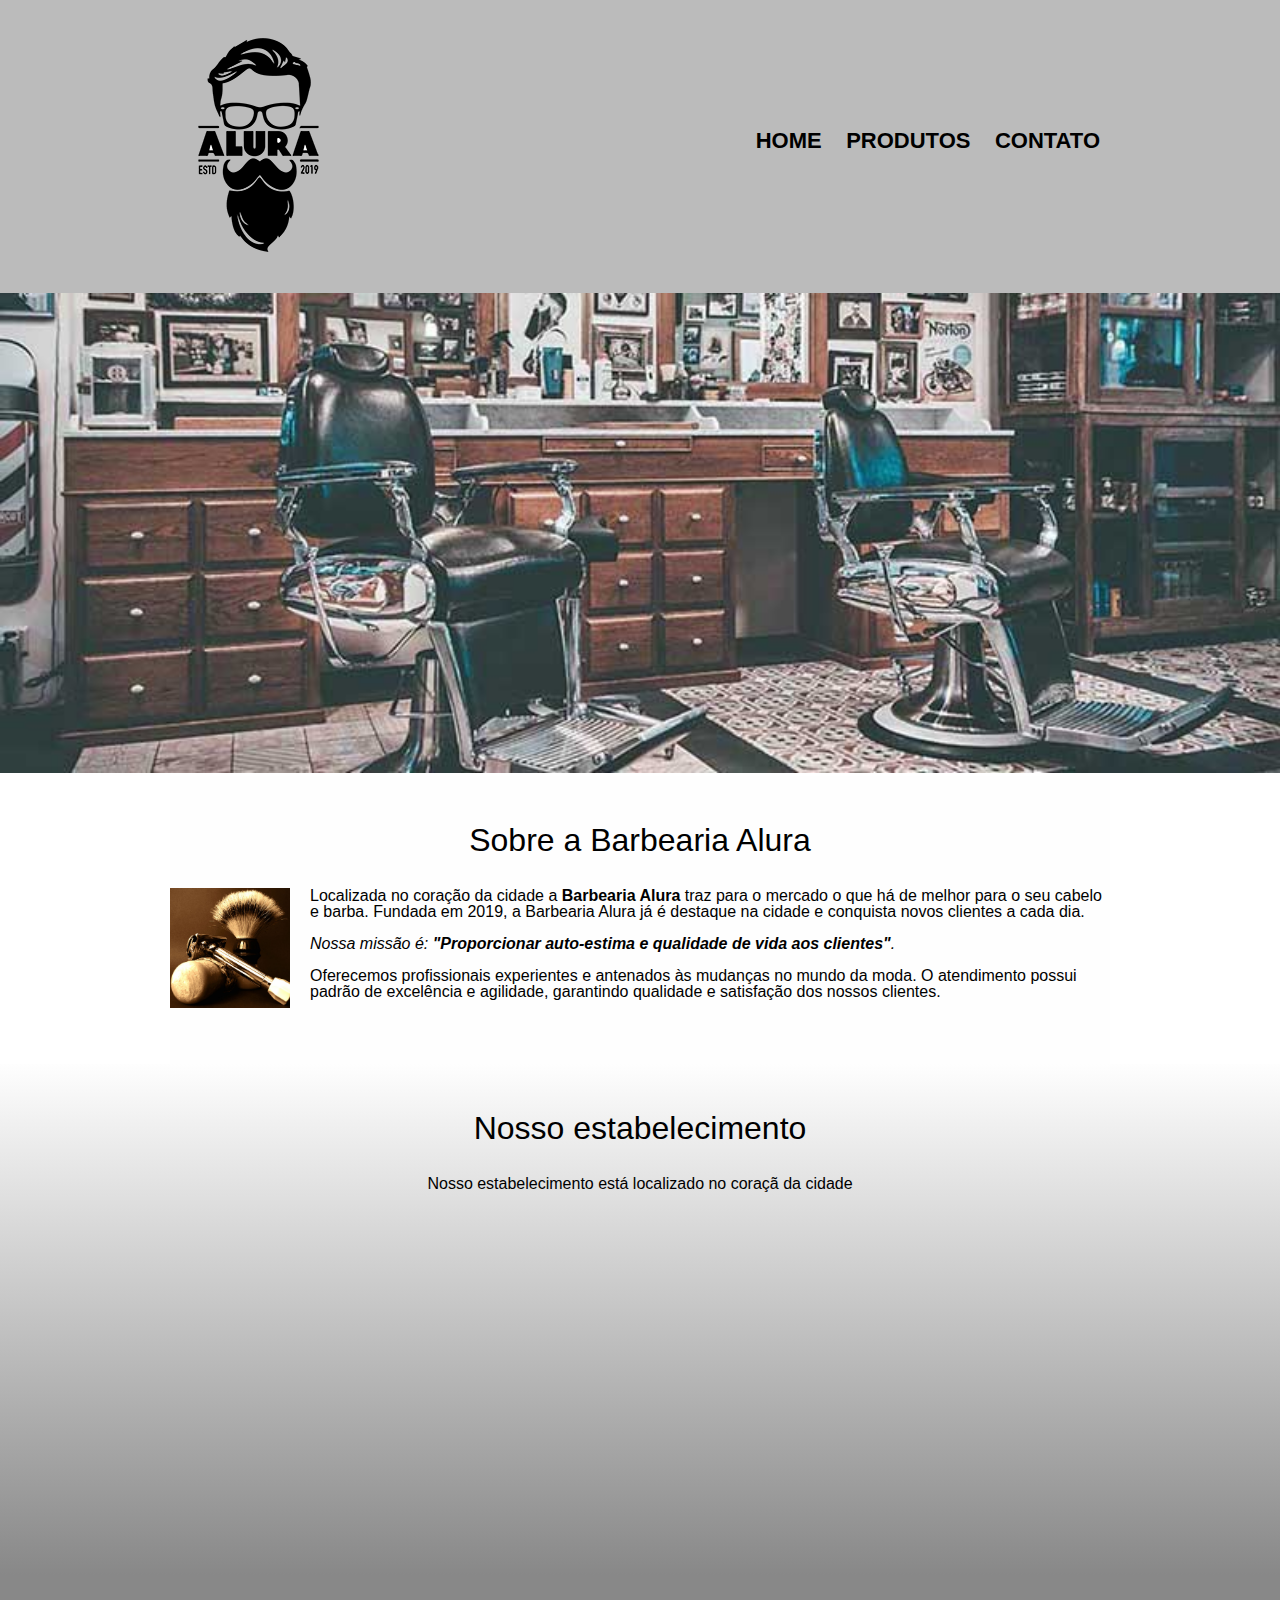
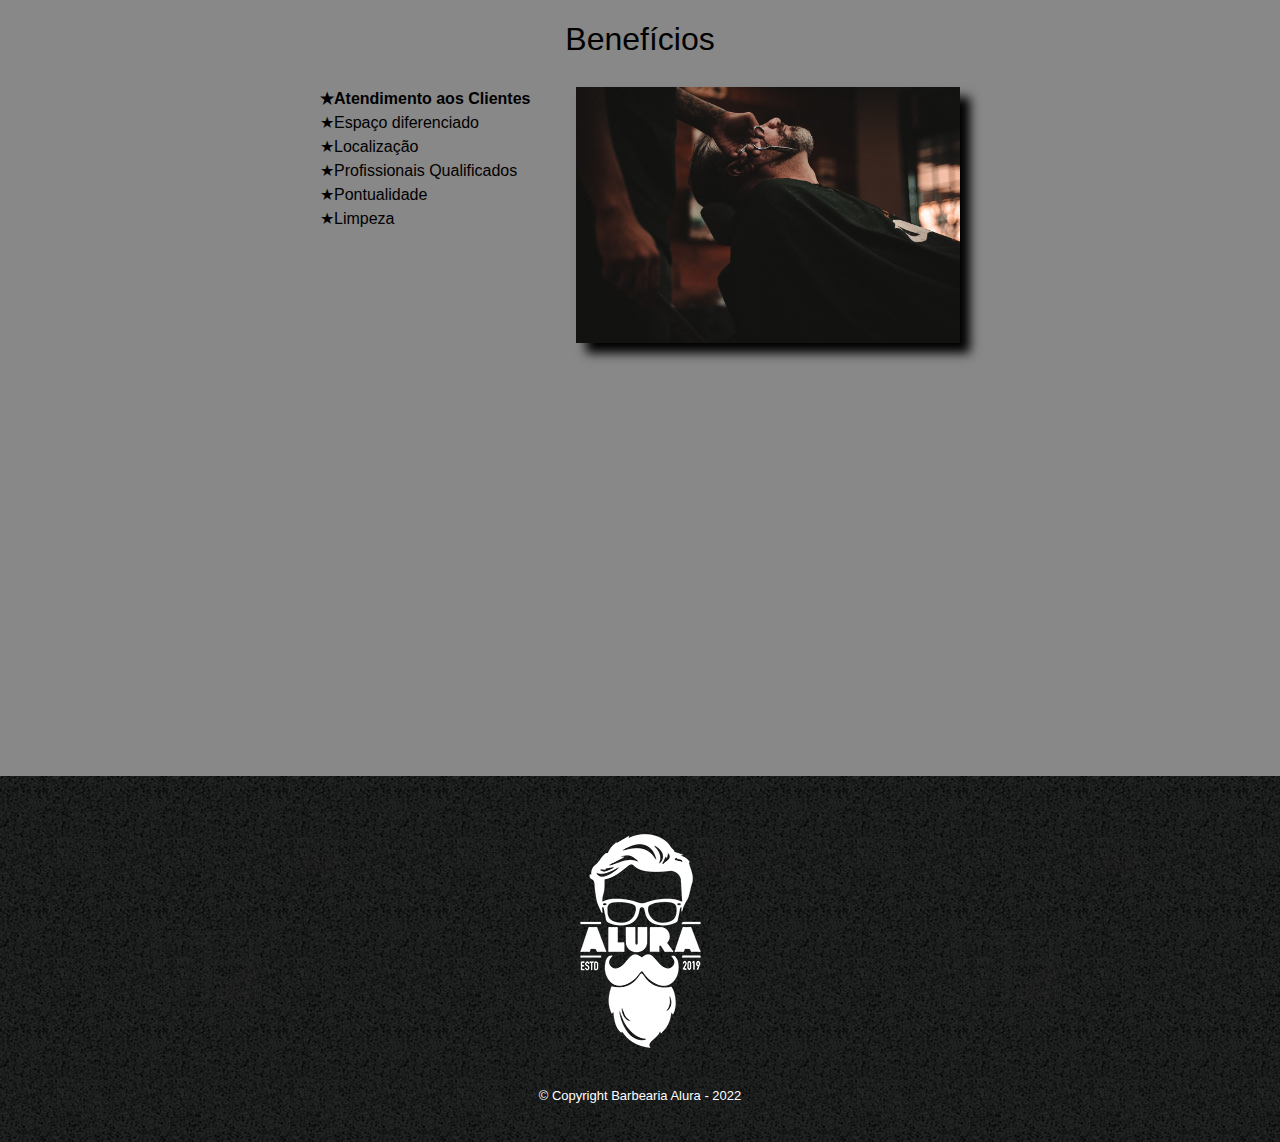
<file: index.html>
<!DOCTYPE html>
<html lang="pt-br">
	<head>
		<meta charset="UTF-8">
		<meta name="viewport" content="width=device-width">
		<title>Barbearia Alura</title>
		<link rel="stylesheet" href="reset.css">
		<link rel="stylesheet" href="style.css">

	</head>

	<body>
		<header>
            <div class="caixa">
                <h1><img src="logo.png"></h1>
                <nav>
                    <ul>    
                        <li><a href="index.html">Home</a></li>
                        <li><a href="produtos.html">Produtos</a></li>
                        <li><a href="contato.html">Contato</a></li>
                    </ul>
                </nav>
            </div>
        </header>


		<img class="banner" src="banner.jpg">
		<main>	
			<section class="principal">
				<h2 class="titulo-principal">Sobre a Barbearia Alura</h2>

				<img class="utensilios" src="utensilios.jpg" alt="Utensilios de um barbeiro.">
		 
				<p>Localizada no coração da cidade a <strong>Barbearia Alura</strong> traz para o mercado o que há de melhor para o seu cabelo e barba. Fundada em 2019, a Barbearia Alura já é destaque na cidade e conquista novos clientes a cada dia.</p>
	
				<p id="missao"><em>Nossa missão é: <strong>"Proporcionar auto-estima e qualidade de vida aos clientes"</strong>.</em></p>
	
				<p>Oferecemos profissionais experientes e antenados às mudanças no mundo da moda. O atendimento possui padrão de excelência e agilidade, garantindo qualidade e satisfação dos nossos clientes.</p>
			</section>

			<section class="mapa">
				<h3 class="titulo-principal">Nosso estabelecimento</h3>
				<p>Nosso estabelecimento está localizado no coraçã da cidade</p>
				<div class="mapa-conteudo">
					<iframe src="https://www.google.com/maps/embed?pb=!1m18!1m12!1m3!1d29953637.089670856!2d-64.56201940000001!3d-23.5881948!2m3!1f0!2f0!3f0!3m2!1i1024!2i768!4f13.1!3m3!1m2!1s0x94ce5a2b2ed7f3a1%3A0xab35da2f5ca62674!2sCaelum%20-%20Education%20and%20Innovation!5e0!3m2!1sen!2sbr!4v1645452639096!5m2!1sen!2sbr" width="100%" height="300" style="border:0;" allowfullscreen="" loading="lazy"></iframe>
					<!--o iframe abre uma janela e trás as informações do mapa-->
				</div>
			</section>
	
			<section class="beneficios">
				<h3 class="titulo-principal">Benefícios</h3>
				<div class="conteudo-beneficios">	
					<ul class="lista-beneficios">
						<li class="itens">Atendimento aos Clientes</li>
						<li class="itens">Espaço diferenciado</li>
						<li class="itens">Localização</li>
						<li class="itens">Profissionais Qualificados</li>
						<li class="itens">Pontualidade</li>
						<li class="itens">Limpeza</li>
					</ul><img src="beneficios.jpg" class="imagem-beneficios">
				</div>

				<div class="video">
					<iframe width="100%" height="315" src="https://www.youtube.com/embed/wcVVXUV0YUY" title="YouTube video player" frameborder="0" allow="accelerometer; autoplay; clipboard-write; encrypted-media; gyroscope; picture-in-picture" allowfullscreen></iframe>
				</div>
			</section>


			
		</main>

		

		<footer>
            <img src="logo-branco.png">
            <p class="copyright">&copy; Copyright Barbearia Alura - 2022</p>

            <!-- o &copy é a representação do simbolo de Copyright-->
        </footer>


	</body>
</html>
</file>
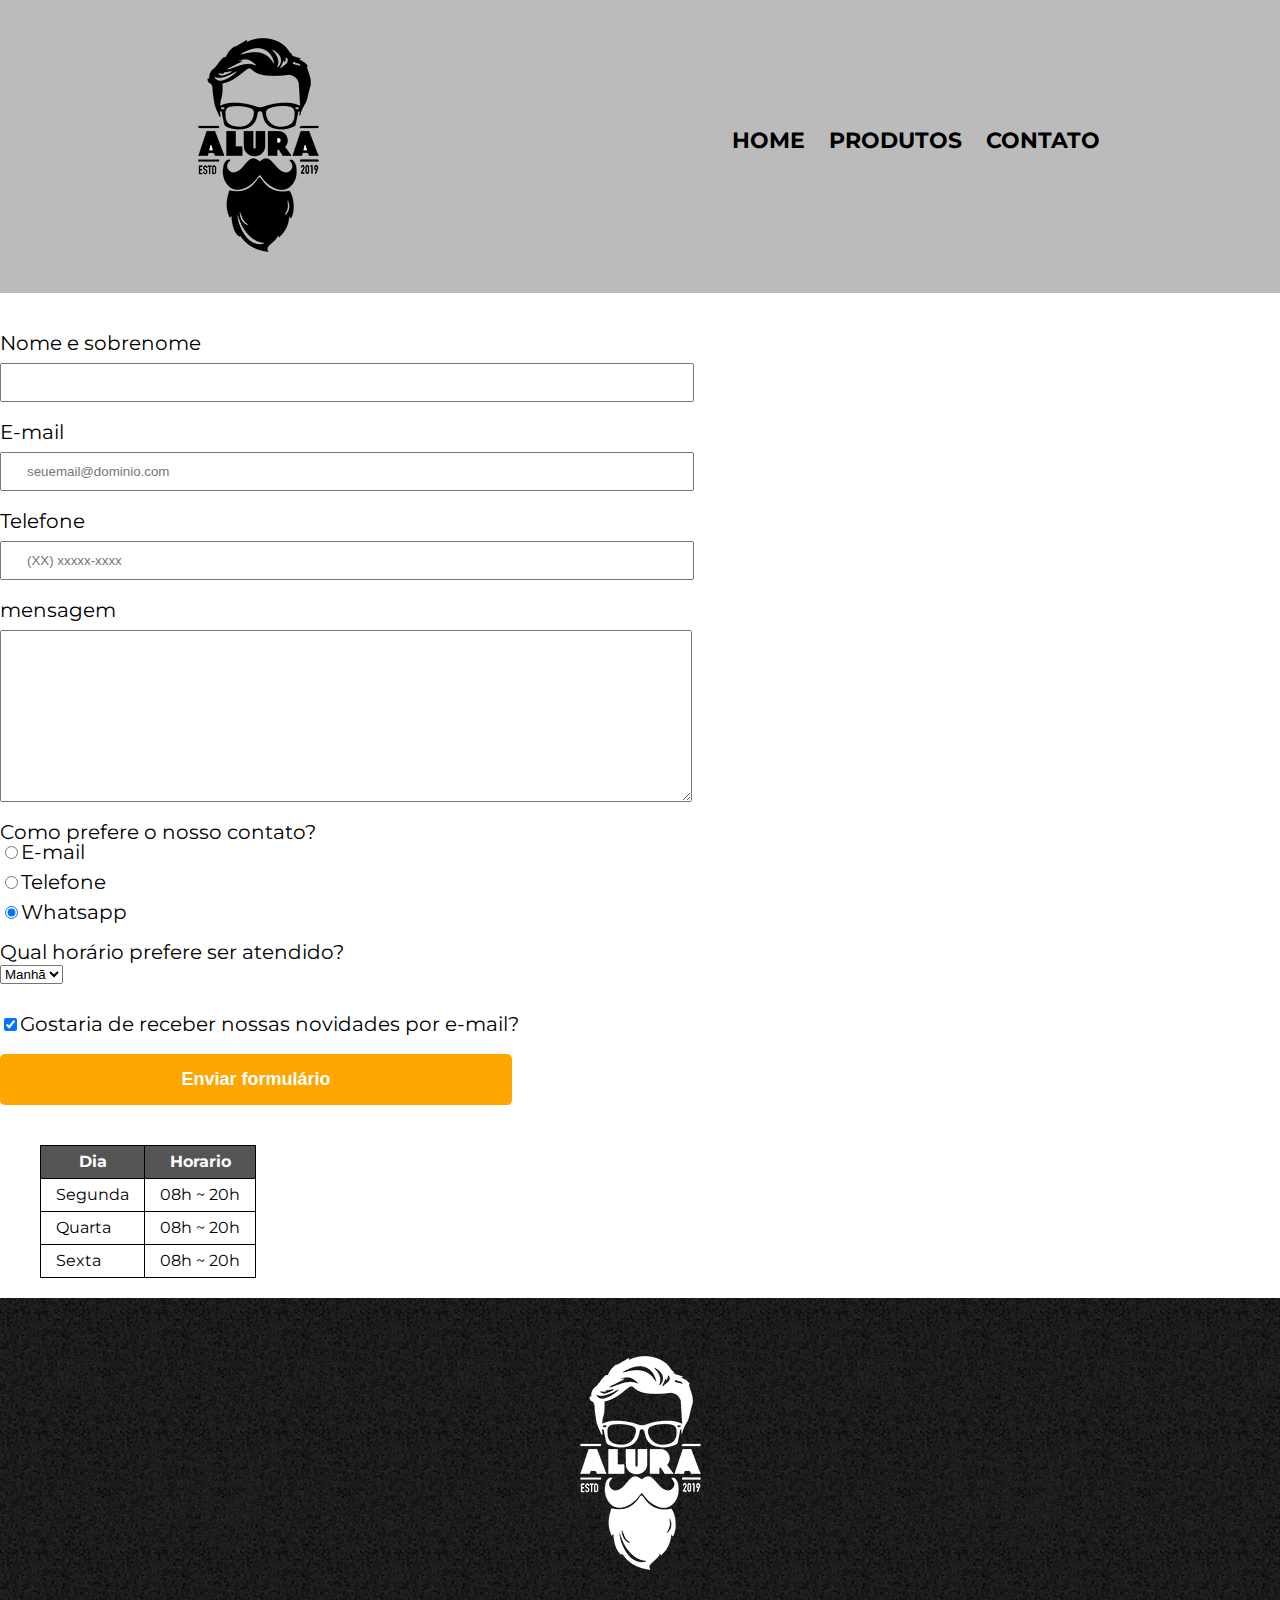
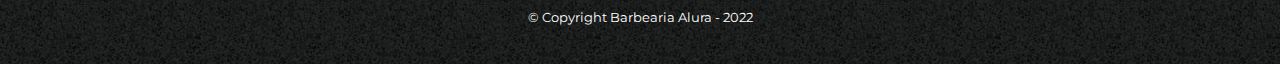
<file: contato.html>
<!DOCTYPE html>
<html lang="pt-br">
    <head>
        <meta charset="UTF-8">
        <title>Contato - Barbearia Alura</title>
        <link rel="stylesheet" href="reset.css">
        <link rel="stylesheet" href="style.css">
        <link rel="preconnect" href="https://fonts.googleapis.com">
        <link rel="preconnect" href="https://fonts.gstatic.com" crossorigin>
        <link href="https://fonts.googleapis.com/css2?family=Montserrat:ital@1&display=swap" rel="stylesheet">
        
    </head> 
    <body>
        <header>
            <div class="caixa">
                <h1><img src="logo.png" alt="logo da Barbearia Alura"></h1>
                <nav>
                    <ul>    
                        <li><a href="index.html">Home</a></li>
                        <li><a href="produtos.html">Produtos</a></li>
                        <li><a href="contato.html">Contato</a></li>
                    </ul>
                </nav>
            </div>
        </header>
        <main>
            <form>
              <!--input é a entrada de dados e precisa de um identificador/ label é a etiqueta -->

                <label for="nomesobrenome">Nome e sobrenome</label>  
                <input type="text" id="nomesobrenome" class="input-padrao" required>

                <label for="email">E-mail</label>
                <input type="email" id="email" class="input-padrao" required placeholder="seuemail@dominio.com">

                <!--placeholder mostra um exemplo dentro da caixa-->

                <label for="telefone">Telefone</label>
                <input type="tel" id="telefone" class="input-padrao" required placeholder="(XX) xxxxx-xxxx">

                            <!--Para utilizar o campo de mensagem se utiliza a tag <textarea> -->
                <label for="mensagem">mensagem</label>
                <textarea cols="70" rows="10" id="mensagem" class="input-padrao" required></textarea>
                
                <!--o FIELDSET é quando eu quero agrupar elementos que tem suas configurações especificas -->
                <fieldset>
                    <!--para caixa de seleção será utilizando o input type=radio-->
                    <legend>Como prefere o nosso contato?</p>

                    <label for="radio-email"><input type="radio" name="contato" id="radio-email">E-mail</label>
                    

                    <!--o atributo name serve para colocar todas as caixas de seleção no mesmo grupo, permitindo que apenas 1 seja selecionado-->

                    <label for="radio-telefone"><input type="radio" name="contato" id="radio-telefone">Telefone</label>
                    

                    <label for="radio-whatsapp"><input type="radio" name="contato" id="radio-whatsapp" checked>Whatsapp</label>

                    <!-- o checked já deixa marcada a opção deixando o clinte mudar-->
                    
                </fieldset>

                <fieldset>
                    <legend>Qual horário prefere ser atendido?</p>
                    <select>
                        <option>Manhã</option>
                        <option>Tarde</option>
                        <option>Noite</option>
                    </select>
                </fieldset>

                <label class="checkbox"><input type="checkbox" checked>Gostaria de receber nossas novidades por e-mail?</label>
                

                <input type="submit" value="Enviar formulário" class="enviar">

            </form>

            <table>
                <thead>
                    <tr>
                        <th>Dia</th>
                        <th>Horario</th>
                    </tr>
                </thead>
                <tbody>
                    <tr>
                        <td>Segunda</td>
                        <td>08h ~ 20h</td>
                    </tr>
                    <tr>
                        <td>Quarta</td>
                        <td>08h ~ 20h</td>
                    </tr>
                    <tr>
                        <td>Sexta</td>
                        <td>08h ~ 20h</td>
                    </tr>
                </tbody>
            </table>



        </main>
        <footer>
            <img src="logo-branco.png" alt="logo da Barbearia Alura">
            <p class="copyright">&copy; Copyright Barbearia Alura - 2022</p>

            <!-- o &copy é a representação do simbolo de Copyright-->
        </footer>
    
    </body>
</html>
</file>
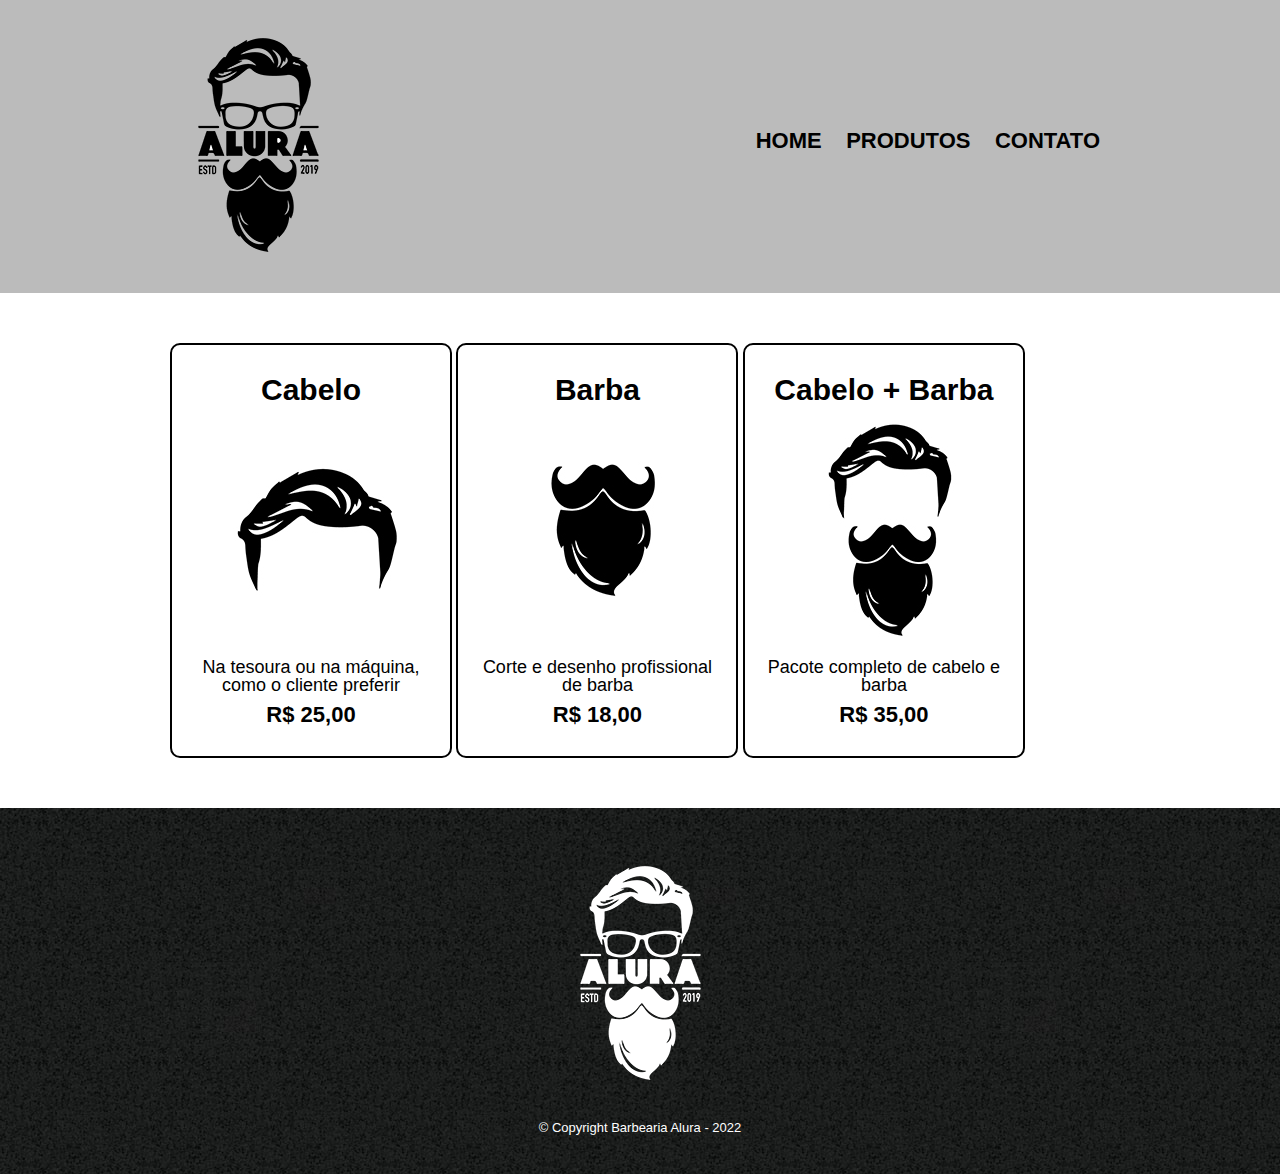
<file: produtos.html>
<!DOCTYPE html>
<html lang="pt-br">
    <head>
        <meta charset="UTF-8">
        <title>Produtos - Barbearia Alura</title>
        <link rel="stylesheet" href="reset.css">
        <link rel="stylesheet" href="style.css">
        
    </head> 
    <body>
        <header>
            <div class="caixa">
                <h1><img src="logo.png"></h1>
                <nav>
                    <ul>    
                        <li><a href="index.html">Home</a></li>
                        <li><a href="produtos.html">Produtos</a></li>
                        <li><a href="contato.html">Contato</a></li>
                    </ul>
                </nav>
            </div>
        </header>
        <!-- main é o conteudo principal da pagina-->
        <main>

            <ul class="produtos">
                <li>
                    <h2>Cabelo</h2>
                    <img src="cabelo.jpg">
                    <p class="produtos-descricao">Na tesoura ou na máquina, como o cliente preferir</p>
                    <p class="produtos-preco">R$ 25,00</p>
                </li>
                <li>
                    <h2>Barba</h2>
                    <img src="barba.jpg">
                    <p class="produtos-descricao">Corte e desenho profissional de barba</p>
                    <p class="produtos-preco">R$ 18,00</p>
                </li>
                <li>
                    <h2>Cabelo + Barba</h2>
                    <img src="cabelo+barba.jpg">
                    <p class="produtos-descricao">Pacote completo de cabelo e barba</p>
                    <p class="produtos-preco">R$ 35,00</p>
                </li>
            </ul>
    
        </main>

        <footer>
            <img src="logo-branco.png">
            <p class="copyright">&copy; Copyright Barbearia Alura - 2022</p>

            <!-- o &copy é a representação do simbolo de Copyright-->
        </footer>
    
    </body>
</html>
</file>
<file: style.css>
body {
    font-family: 'montserrat', sans-serif;
}

header {
    background-color: #BBBBBB;
    padding: 20px 0;
}

.caixa { 
    width: 940px;
    position: relative;
    margin: 0 auto;

}
nav {
    position: absolute;
    top: 110px;
    right: 0;
}

nav li {
    display: inline;
    margin: 0 0 15px;
}

nav a {
    text-transform: uppercase;
    color: #000000;
    font-weight: bold;
    font-size: 22px;
    text-decoration: none;
    margin: 0 10px;
}

nav a:hover {
    color: #c78c19;
    text-decoration: underline;
}

.produtos {
    width: 940px;
    margin: 0 auto;
    padding: 50px 0;

}

.produtos li {
    text-align: center;
    display: inline-block;
    width: 30%;
    vertical-align: top;
    margin: 0 1,5%;
    padding: 30px 20px;
    box-sizing: border-box;
    border: 2px solid #000000;
    border-radius: 10px;
}

.produtos li:hover {
    border-color: #c78c19;
}

.produtos li h2:hover {
    font-size: 35px;
}

/* active serve para configurar quando se clica com o mouse no item */
.produtos li:active {
    border-color: #088c19;
   
}

.produtos h2 {
    font-size: 30px;
    font-weight: bold;
}

.produtos-descricao {
    font-size: 18px;

}

.produtos-preco {
    font-size: 22px;
    font-weight: bold;
    margin: 10px 0 0;
    margin-top: 10px;
}

footer {
    text-align: center;
    background: url(bg.jpg);
    padding: 40px 0;


}

.copyright {
    color: #ffffff;
    font-size: 13px;
    margin: 20px 0 0;
}

form {
    margin: 40px 0;

}

form label, legend {
    display: block;
    font-size: 20px;
    margin: 0 0 10px;

}

/* podemos utilizar a "," para aplicar as mesmas configuração ao outro seletor */

.input-padrao {
    display: block;
    margin: 0 0 20px;
    padding: 10px 25px;
    width: 50%;
}

.checkbox {
    margin: 20px 0;
}

.enviar {
    width: 40%;
    padding: 15px 0;
    background-color: orange;
    color: #ffffff;
    font-weight: bold;
    font-size: 18px;
    border: none;
    border-radius: 5px;
    transition: 1s all;
    cursor: pointer ;
}

/* cursor pointer serve para que o mouse quando esteja no botão de enviar mude para a mãozinha */

.enviar:hover {
    background: darkorange;
    transform: scale(1.2);
}

/* scale serve para aumentar o tamanho do item */

table {
    margin: 20px 40px;
}

thead {
    background: #555555;
    color: #ffffff;
    font-weight: bold;
}

td, th {
    border: 1px solid #000000;
    padding: 8px 15px;
}

/* css pagina inicial */

.banner { 
    width: 100%;
}

.titulo-principal {
    text-align: center;
    font-size: 2em; 
    margin: 0 0 1em;
    clear: left;
}
/* EM - é a multiplicação do pixel principal */

.principal {
    padding: 3em 0;
    background: #fefefe;
    width: 940px;
    margin: 0 auto;
}

.principal p {
    margin: 0 0 1em;
  
}

.principal strong {
    font-weight: bold;
}

.principal em {
    font-style: italic;
}

.utensilios {
    width: 120px;
    float: left;
    margin: 0 20px 20px 0;
}

/*float - serve para que o elemento se destaque na tela, deixe de ocupar o espaço em que estava, para que os outros elementos possam se posicionar ao redor dele */

.mapa {
    padding: 3em 0;
    background: linear-gradient(#fefefe, #888888);
}

.mapa p {
    margin: 0 0 2em;
    text-align: center;
}

.mapa-conteudo {
    width: 940px;
    margin: 0 auto;
}

.beneficios {
    padding: 3em 0;
    background: #888888;
}

.conteudo-beneficios {
    width: 640px;
    margin: 0 auto;
}

.lista-beneficios {
    width: 40%; 
    display: inline-block;
    vertical-align: top;
}

.itens {
    line-height: 1.5em;
}

.itens:first-child {
    font-weight: bold;
}

.itens:before {
    content: "★";
}

.imagem-beneficios {
    width: 60%;
    opacity: 1;
    box-shadow: 10px 10px 10px 0 #000000;

}

.imagem-beneficios:hover {
    opacity: 0.3;
    transition: 400MS;
    
}

.video {
    width: 560px;
    margin: 2em auto;
}

@media screen and (max-width: 480px) {
    .caixa, .principal, .conteudo-beneficios, .mapa-conteudo, .video {
        width: auto; 
    }

    h1 {
        text-align: center;
    }

    nav {
        position:static;
    }

    .lista-beneficios, imagem-beneficios {
        width: 100%
    }

}
</file>
